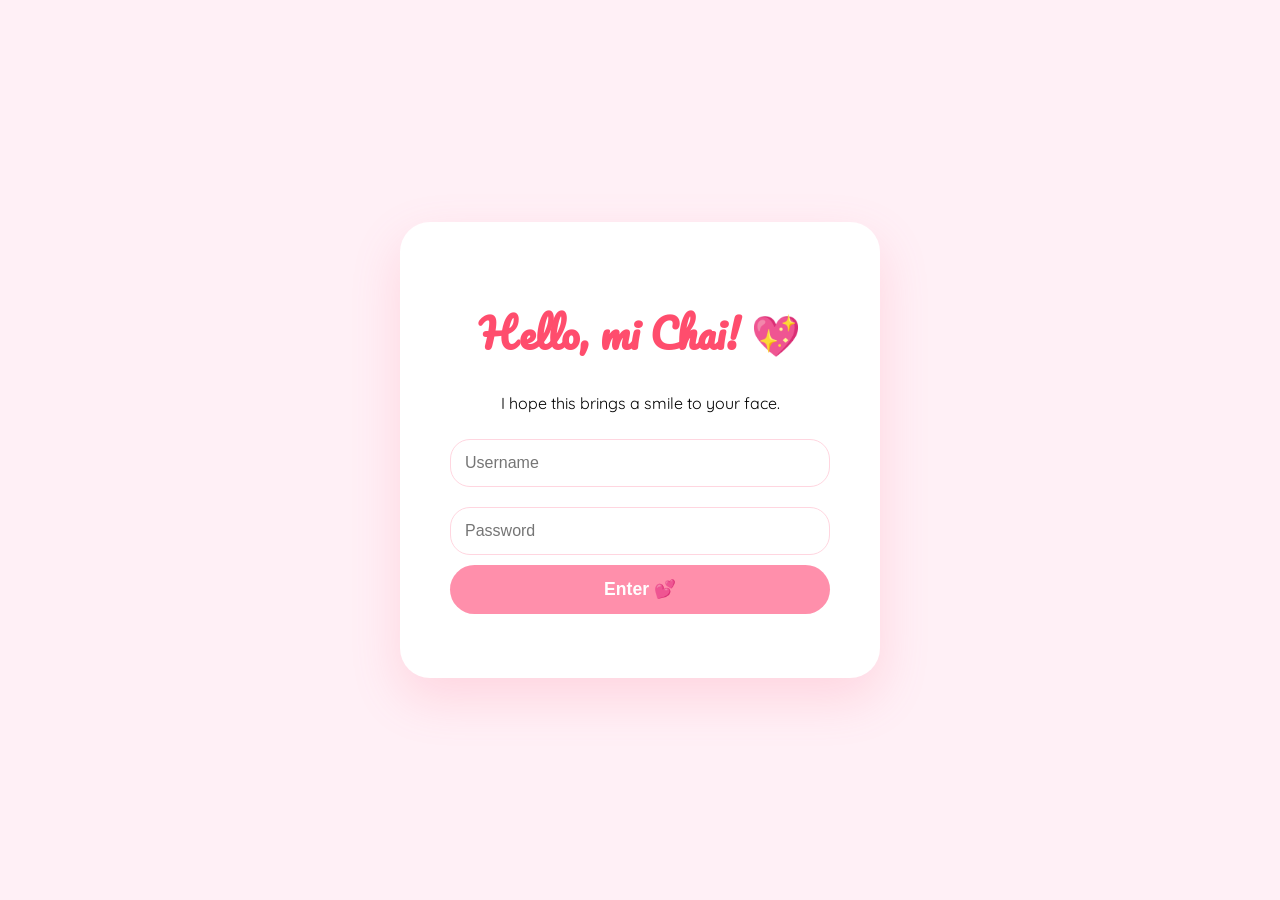
<file: index.html>
<!DOCTYPE html>
<html>
<head>
  <title>For Mi Chai 💕</title>
  <meta name="viewport" content="width=device-width, initial-scale=1.0">

  <link rel="stylesheet" href="login.css">

  <link href="https://fonts.googleapis.com/css2?family=Fredoka:wght@400;600&family=Pacifico&family=Quicksand:wght@400;500&display=swap" rel="stylesheet">
</head>

<body>

<div class="login-card">
  <h1>Hello, mi Chai! 💖</h1>
  <p>I hope this brings a smile to your face.</p>

  <input type="text" id="username" placeholder="Username">
  <input type="password" id="password" placeholder="Password">

  <button onclick="login()">Enter 💕</button>
  <p id="error"></p>
</div>

<script src="login.js"></script>
</body>
</html>
</file>
<file: login.css>
/* ==========================
   🌸 GLOBAL STYLES
========================== */
body {
  min-height: 100vh;
  margin: 0;
  background: #fff0f6;
  display: flex;
  justify-content: center;
  align-items: center;
  font-family: 'Quicksand', sans-serif;
  padding: 20px; /* extra padding for small devices */
  box-sizing: border-box;
}

/* ==========================
   🌸 LOGIN CARD
========================== */
.login-card {
  background: white;
  padding: clamp(30px, 5vw, 50px);
  border-radius: 30px;
  text-align: center;
  width: clamp(280px, 90%, 400px); /* responsive width */
  box-shadow: 0 20px 50px rgba(255, 105, 135, 0.2);
  animation: fadeIn 1s ease;
  transition: transform 0.3s ease, box-shadow 0.3s ease;
}

.login-card:hover {
  transform: translateY(-3px);
  box-shadow: 0 25px 60px rgba(255, 105, 135, 0.25);
}

@keyframes fadeIn {
  from {opacity:0; transform:translateY(20px);}
  to {opacity:1; transform:translateY(0);}
}

/* ==========================
   🌸 HEADINGS
========================== */
h1 {
  font-family: 'Pacifico', cursive;
  color: #ff4d6d;
  font-size: clamp(1.8rem, 5vw, 2.5rem);
  margin-bottom: 25px;
}

/* ==========================
   🌸 INPUT FIELDS
========================== */
input {
  width: 100%;
  padding: clamp(10px, 2vw, 14px);
  margin: 10px 0;
  border-radius: 20px;
  border: 1px solid #ffd6e0;
  font-size: clamp(0.9rem, 2vw, 1rem);
  box-sizing: border-box;
}

/* ==========================
   🌸 BUTTON
========================== */
button {
  background: #ff8fab;
  border: none;
  padding: clamp(10px, 2vw, 14px);
  width: 100%;
  border-radius: 25px;
  cursor: pointer;
  font-weight: bold;
  color: white;
  font-size: clamp(1rem, 2vw, 1.1rem);
  transition: 0.3s ease;
}

button:hover {
  background: #ff4d6d;
  transform: scale(1.03);
}

/* ==========================
   🌸 ERROR TEXT
========================== */
#error {
  color: #ff4d6d;
  font-size: clamp(12px, 1.5vw, 14px);
  margin-top: 5px;
}

/* ==========================
   🌸 RESPONSIVE MEDIA QUERIES
========================== */

/* Small phones (~320px-414px) */
@media (max-width: 414px) {
  .login-card {
    padding: 25px;
    width: 90%;
  }
  h1 {
    font-size: 2rem;
  }
}

/* Medium phones (~415px-600px) */
@media (max-width: 600px) {
  .login-card {
    padding: 30px;
    width: 95%;
  }
}

/* Tablets (~601px-900px) */
@media (min-width: 601px) and (max-width: 900px) {
  .login-card {
    width: 400px;
  }
}

/* Desktops (~901px and up) */
@media (min-width: 901px) {
  .login-card {
    width: 380px;
  }
}
</file>
<file: fm-style.css>
* {
  box-sizing: border-box;
}

:root {
  /* 💜 Purple Theme */
  --purple-main: #7c3aed;      /* primary */
  --purple-soft: #a78bfa;      /* soft accents */
  --purple-light: #ede9fe;     /* cards / bg */
  --purple-bg: #f3e8ff;        /* page bg */
  --purple-text: #5b2d8b;      /* main text */

  /* Effects */
  --purple-glow: rgba(124, 58, 237, 0.35);
  --purple-glow-soft: rgba(167, 139, 250, 0.35);
}

html {
  font-size: clamp(14px, 1vw + 10px, 18px);
}

body {
  margin: 0;
  font-family: 'Quicksand', sans-serif;
  background: linear-gradient(180deg, #f3e8ff, #e9d5ff);
  color: #5b2d8b;
  text-align: center;
  overflow-x: hidden;
  position: relative;
}

/* Soft floating background glow */
body::before {
  content: "";
  position: fixed;
  inset: 0;
  background:
    radial-gradient(circle at 20% 30%, #ffd6e0 0%, transparent 40%),
    radial-gradient(circle at 80% 70%, #ffc2d1 0%, transparent 40%);
  animation: moveBg 18s infinite alternate ease-in-out;
  z-index: -1;
}

@keyframes moveBg {
  from { transform: scale(1); }
  to { transform: scale(1.08) translate(-20px, 20px); }
}

/* =====================================
   🎀 HEADINGS
===================================== */

h1 {
  font-family: 'Pacifico', cursive;
  font-size: clamp(2rem, 5vw, 3.5rem);
  color: #ff4d6d;
  margin: 40px 0 5px;
}

h2 {
  font-family: 'Fredoka', sans-serif;
  font-weight: 600;
  color: #ff4d6d;
}

.valentine-date {
  font-family: 'Fredoka', sans-serif; /* clean contrast to cursive */
  font-size: clamp(1rem, 3vw, 1.5rem);
  color: #ff758f;                       /* softer pink */
  text-align: center;
  letter-spacing: 1px;
  margin: 0 0 30px;
  opacity: 0.85;                        /* subtle effect */
}


/* =====================================
   ⏳ COUNTDOWN WIDGET (TOP)
===================================== */

.countdown-widget {
  max-width: 700px;
  margin: 0;
  padding: 20px 25px;
  background: white;
  border-radius: 25px;
  box-shadow: 0 20px 40px rgba(255, 105, 135, 0.2);
}

.countdown-widget {
  flex: 2 1 500px;
  padding: 25px;
}

.countdown-widget h3 {
  font-family: 'Fredoka', sans-serif;
  margin-bottom: 15px;
  margin-top: 0;
  color: #ff4d6d;
}

.countdown-grid {
  display: grid;
  grid-template-columns: repeat(4, 1fr);
  gap: 5px;
}

.countdown-grid div {
  background: rgba(167, 139, 250, 0.35);
  padding: 15px;
  border-radius: 18px;
}

.countdown-grid span {
  font-size: 2rem;
  font-weight: bold;
  color: #7c3aed;
}

.countdown-widget {
  padding: 25px;
}


/* ===============================
   🎧 TOP WIDGETS LAYOUT
================================= */

.top-widgets {
  display: flex;
  justify-content: center;
  align-items: stretch;
  gap: 30px;
  margin: 30px auto 0;
  width: 95%;
  max-width: 1100px;
  flex-wrap: wrap;
}
/* ===============================
   🎵 SPOTIFY STYLE PLAYER
================================= */

.music-widget {
  background: white;
  width: 320px;
  padding: 20px;
  border-radius: 25px;
  box-shadow: 0 25px 50px rgba(255, 105, 135, 0.25);
  display: flex;
  flex-direction: column;
  align-items: center;
  gap: 15px;
  transition: 0.3s ease;
}

.music-widget {
  flex: 1 1 280px;
  padding: 20px;
}

.music-widget:hover, .countdown-widget:hover {
  transform: translateY(-5px);
}

.music-widget img {
  width: 120px;
  height: 120px;
  border-radius: 20px;
  object-fit: cover;
  box-shadow: 0 15px 35px rgba(0,0,0,0.2);
}

.music-widget img {
  width: 80px;          /* adjust size as needed */
  height: 80px;         /* keep width = height for perfect circle */
  object-fit: cover;    /* ensures the image covers the area without distortion */
  border-radius: 50%;   /* makes it circular */
  display: block;
  margin: 0 auto;       /* centers the image inside the widget */
}


.music-info {
  text-align: center;
}

#songTitle {
  font-weight: bold;
  font-size: 1rem;
  color: #ff4d6d;
}

#songArtist {
  font-size: 0.85rem;
  opacity: 0.7;
}

.music-controls {
  display: flex;
  gap: 15px;
  justify-content: center;
  align-items: center;
}

.music-controls button {
  border: none;
  background: linear-gradient(135deg, #ff6f91, #ff2e63);
  color: white;
  width: 48px;
  height: 48px;
  border-radius: 50%;
  cursor: pointer;
  display: flex;
  justify-content: center;
  align-items: center;
  box-shadow: 0 6px 18px rgba(255, 45, 99, 0.35);
  transition: all 0.25s ease;
}

/* SVG styling */
.music-controls button svg {
  width: 20px;
  height: 20px;
  fill: white;
  transition: transform 0.2s ease;
}

.music-controls button:hover {
  transform: scale(1.15);
  box-shadow: 0 8px 22px rgba(255, 45, 99, 0.45);
}

.music-controls button:hover svg {
  transform: scale(1.1);
}


.music-widget.playing img {
  animation: rotateAlbum 15s linear infinite;
}

@keyframes rotateAlbum {
  from { transform: rotate(0deg); }
  to { transform: rotate(360deg); }
}


.countdown-widget,
.music-widget {
  display: flex;
  flex-direction: column;
  justify-content: space-evenly;
  border-radius: 25px;
  box-shadow: 0 20px 40px rgba(255, 105, 135, 0.2);
  min-height: 240px;
}


/* =====================================
   📦 DASHBOARD GRID
===================================== */

.dashboard {
  display: grid;
  grid-template-columns: repeat(auto-fit, minmax(300px, 1fr));
  gap: 30px;
  padding: clamp(20px, 5vw, 40px);
  max-width: 1200px;
  margin: auto;
  width: 95%;
}


/* =====================================
   🧁 CARDS
===================================== */

.card {
  background: white;
  border-radius: 30px;
  padding: 35px;
  box-shadow: 0 25px 50px rgba(255, 105, 135, 0.18);
  transition: all 0.3s ease;
  position: relative;
}

.card:hover {
  transform: translateY(-10px) scale(1.02);
  box-shadow: 0 35px 60px rgba(255, 105, 135, 0.25);
}

/* subtle heart pattern */
.card::before {
  content: "";
  position: absolute;
  inset: 0;
  border-radius: 28px;
  background-image: radial-gradient(#ffccd5 1px, transparent 1px);
  background-size: 18px 18px;
  opacity: 0.15;
  pointer-events: none;
}

/* ===============================
   💌 ENVELOPE CARD (BIGGER)
================================= */

.envelope-card {
  grid-column: span 2;
  padding: 50px 40px;
}

.envelope-wrapper {
  margin-top: 30px;
  display: flex;
  justify-content: center;
  perspective: 1200px;
  cursor: pointer;
}

.envelope {
  width: clamp(260px, 60vw, 500px);
  aspect-ratio: 3 / 2;
  background: linear-gradient(145deg, #ff8fab, #ff6f91);
  border-radius: 20px;
  position: relative;
  box-shadow: 0 30px 60px rgba(255, 105, 135, 0.35);
  transition: transform 0.4s ease;
}

.envelope-wrapper {
  margin-top: 40px;
}

.envelope:hover {
  transform: translateY(-10px) scale(1.03);
}

.envelope-flap {
  position: absolute;
  width: 100%;
  height: 100%;
  background: #ff4d6d;
  clip-path: polygon(0 0, 50% 65%, 100% 0);
  transform-origin: top;
  transition: transform 0.8s ease;
  border-top-left-radius: 20px;
  border-top-right-radius: 20px;
}

.envelope-heart {
  position: absolute;
  top: 110px;
  left: 50%;
  transform: translateX(-50%);
  font-size: 2.2rem;
}

/* ===============================
   💖 LETTER POPUP MODAL
================================= */

.letter-modal {
  display: none;
  position: fixed;
  inset: 0;
  background: rgba(0, 0, 0, 0.6);
  backdrop-filter: blur(6px);
  justify-content: center;
  align-items: center;
  z-index: 1000;
  animation: fadeIn 0.4s ease;
}

.letter-popup {
  width: 100%;
  display: flex;
  justify-content: center;
  align-items: center;
}

.letter-content {
  background: #fffaf0;
  width: 92%;
  max-width: 650px;
  max-height: 85vh;
  overflow-y: auto;
  padding: clamp(25px, 4vw, 50px);
  border-radius: 25px;
  box-shadow: 0 30px 80px rgba(0,0,0,0.3);
  position: relative;
  animation: popUp 0.5s ease;
  font-size: clamp(0.95rem, 1vw + 0.7rem, 1.15rem);
  line-height: 1.9;
  text-align: left;
  scroll-behavior: smooth;
}

/* Hide scrollbar – Chrome, Safari, Edge */
.letter-content::-webkit-scrollbar {
  width: 0;
  height: 0;
}

/* Hide scrollbar – Firefox */
.letter-content {
  scrollbar-width: none;       /* Firefox */
  -ms-overflow-style: none;    /* IE 10+ */
}

.letter-content::after {
  content: "";
  position: sticky;
  bottom: 0;
  display: block;
  height: 30px;
  background: linear-gradient(to bottom, rgba(255,250,240,0), #fffaf0);
}

.letter-close {
  position: absolute;
  top: 20px;
  right: 25px;
  font-size: 20px;
  cursor: pointer;
}


@keyframes popUp {
  from {
    transform: translateY(50px) scale(0.9);
    opacity: 0;
  }
  to {
    transform: translateY(0) scale(1);
    opacity: 1;
  }
}

@keyframes fadeIn {
  from { opacity: 0; }
  to { opacity: 1; }
}


/* =====================================
   🖼 PHOTO SECTION
===================================== */

.photos {
  display: flex;
  justify-content: center;
  gap: 15px;
  flex-wrap: wrap;
}

.photos img {
  width: clamp(90px, 18vw, 160px);
  border-radius: 20px;
  cursor: pointer;
  transition: 0.3s;
  box-shadow: 0 15px 30px rgba(0,0,0,0.1);
}


.photos img:hover {
  transform: scale(1.08);
}

/* =====================================
   📸 PHOTOBOOTH CARD
===================================== */

.photobooth-card {
  text-align: center;
}

.photobooth {
  background: rgba(167, 139, 250, 0.35);
  padding: 20px 15px 25px;
  border-radius: 20px;
  box-shadow: 0 20px 40px rgba(0,0,0,0.15);
  display: inline-block;
}

/* Strip layout */
.photobooth-strip {
  display: grid;
  grid-template-columns: repeat(2, 1fr);
  gap: 10px;
}

/* 1:1 photos */
.photobooth-strip img {
  width: 100%;
  aspect-ratio: 1 / 1;
  object-fit: cover;
  border-radius: 10px;
  cursor: pointer;
  filter: contrast(1.05) saturate(1.05);
  transition: transform 0.3s ease;
}

/* subtle imperfect tilt */
.photobooth-strip img:nth-child(odd) {
  transform: rotate(-1deg);
}
.photobooth-strip img:nth-child(even) {
  transform: rotate(1deg);
}

.photobooth-strip img:hover {
  transform: scale(1.05);
}

/* Caption */
.photobooth-caption {
  margin-top: 15px;
  font-family: 'Pacifico', cursive;
  font-size: 1.1rem;
  color: #7c3aed;
}

.photobooth-strip img {
  filter: contrast(1.05) saturate(0.95);
}

/* ===============================
   🎤 VOICE NOTE CARD
================================= */
.voice-note-card {
  text-align: center;
  padding: 35px;
  border-radius: 30px;
  box-shadow: 0 25px 50px rgba(255, 105, 135, 0.2);
  transition: transform 0.3s ease;
  cursor: default;
}

.voice-note-card:hover {
  transform: translateY(-5px);
}

.voice-note-container {
  display: flex;
  align-items: center;
  justify-content: center;
  gap: 15px;
  margin-top: 20px;
}

.voice-play-btn {
  width: 60px;
  height: 60px;
  border-radius: 50%;
  background: linear-gradient(135deg, #ff6f91, #ff2e63);
  border: none;
  cursor: pointer;

  display: flex;
  justify-content: center;
  align-items: center;

  box-shadow: 0 8px 25px rgba(255, 45, 99, 0.45);
  transition: transform 0.25s ease, box-shadow 0.25s ease;
}

.voice-play-btn svg {
  width: 22px;
  height: 22px;
  fill: white;
}

.voice-play-btn:hover {
  transform: scale(1.1);
  box-shadow: 0 10px 30px rgba(255, 45, 99, 0.55);
}

.voice-play-btn svg {
  width: 22px;
  height: 22px;
  fill: white;
  position: absolute;
}

.pause-icon {
  display: none;
}

.voice-play-btn.playing .play-icon {
  display: none;
}

.voice-play-btn.playing .pause-icon {
  display: block;
}

.voice-play-btn {
  position: relative;
}



/* =====================================
   🎈 BALLOONS + FLOAT HEARTS
===================================== */

.balloon {
  position: fixed;
  bottom: -60px;
  font-size: 26px;
  animation: floatUp linear infinite;
  opacity: 0.7;
}

@keyframes floatUp {
  0% { transform: translateY(0); }
  100% { transform: translateY(-120vh); }
}

.floating-heart {
  position: fixed;
  animation: float 1s ease-out forwards;
  pointer-events: none;
  font-size: 22px;
}

@keyframes float {
  0% { opacity:1; transform:translateY(0); }
  100% { opacity:0; transform:translateY(-80px); }
}

/* =====================================
   🪄 MODALS
===================================== */
/* =====================================
   IMAGE MODAL - POLAROID STYLE
===================================== */
.image-modal {
  display: none;
  position: fixed;
  inset: 0;
  background: rgba(0,0,0,0.7);
  backdrop-filter: blur(6px);
  justify-content: center;
  align-items: center;
  z-index: 9999;
  padding: 15px;
  overflow-y: auto;
}

.modal-frame {
  background: transparent; /* we use polaroid frame inside */
  display: flex;
  flex-direction: column;
  align-items: center;
  max-width: 500px;
  width: 90%;
  animation: popUp 0.4s ease;
  position: relative;
}

/* Polaroid frame */
.polaroid {
  background: #fffaf0;
  padding: 10px 10px 30px 10px; /* extra bottom for caption */
  border-radius: 15px;
  box-shadow: 0 20px 50px rgba(0,0,0,0.25);
  display: flex;
  flex-direction: column;
  align-items: center;
  width: 100%;
}

.polaroid img {
  width: 100%;
  height: auto;
  border-radius: 10px;
  box-shadow: 0 10px 35px rgba(0,0,0,0.2);
  object-fit: contain;
}

.polaroid .caption {
  margin-top: 10px;
  font-family: 'Pacifico', cursive;
  color: #7c3aed;
  font-size: clamp(0.9rem, 2vw, 1.2rem);
  text-align: center;
}

/* CLOSE BUTTON */
.close-btn {
  position: absolute;
  top: -10px;
  right: -10px;
  font-size: clamp(22px,4vw,28px);
  background: white;
  color: #7c3aed;
  border-radius: 50%;
  width: clamp(35px,8vw,45px);
  height: clamp(35px,8vw,45px);
  display: flex;
  justify-content: center;
  align-items: center;
  box-shadow: 0 5px 15px rgba(0,0,0,0.3);
  cursor: pointer;
  z-index: 10000;
  transition: 0.2s;
}

.close-btn:hover {
  transform: scale(1.1);
  background: #7c3aed;
  color: white;
}

/* NEXT / PREV BUTTONS */
.modal-controls {
  display: flex;
  justify-content: space-between;
  width: 100%;
  margin-top: 10px;
  gap: 15px;
}

.modal-controls button {
  flex: 1;
  padding: 10px 0;
  font-size: clamp(18px,4vw,22px);
  border-radius: 12px;
  border: none;
  background: #7c3aed;
  color: white;
  cursor: pointer;
  transition: 0.2s;
}

.modal-controls button:hover {
  background: #7c3aed;
  transform: scale(1.05);
}

/* ===== MOBILE ===== */
@media (max-width: 500px) {
  .modal-frame {
    max-width: 95%;
  }
  
  .modal-controls {
    flex-direction: row; /* keep buttons horizontal */
    gap: 10px;
  }

  .modal-controls button {
    font-size: clamp(16px,4vw,18px);
  }
}



/* ===================================
   💌 DID YOU KNOW CARD
=================================== */

.didyouknow-card {
  text-align: center;
}

/* ===================================
   🌸 AFFIRMATION MODAL (Improved)
=================================== */

/* Hidden by default */
.affirmation-modal {
  position: fixed;
  inset: 0;
  background: rgba(0, 0, 0, 0.5);
  backdrop-filter: blur(8px);
  display: flex;
  justify-content: center;
  align-items: center;
  opacity: 0;
  visibility: hidden;
  transition: all 0.4s ease;
  z-index: 2000;
}

/* When active */
.affirmation-modal.active {
  opacity: 1;
  visibility: visible;
}

/* Close button */
.affirmation-close {
  position: absolute;
  top: 20px;
  right: 25px;
  font-size: 1.5rem;
  color: #fff;
  cursor: pointer;
  transition: transform 0.2s ease, color 0.2s ease;
}

.affirmation-close:hover {
  color: #ffcad4;
  transform: scale(1.2);
}

/* ===================================
   💖 AFFIRMATION CARD (Improved)
=================================== */

.affirmation-card {
  width: 90%;
  max-width: 350px;
  min-height: 220px;
  margin: 30px auto;
  border-radius: 30px;
  display: flex;
  justify-content: center;
  align-items: center;
  padding: 25px;
  cursor: pointer;
  background: linear-gradient(135deg, #ff9eb3, #ff4d6d);
  color: white;
  font-family: 'Fredoka', sans-serif;
  font-size: 1.2rem;
  text-align: center;
  box-shadow: 0 15px 35px rgba(255, 105, 135, 0.35);
  transition: all 0.3s ease, transform 0.25s ease;
  position: relative;
  overflow: hidden;
}

/* Heart sparkle animation */
.affirmation-card::after {
  content: "💌";
  position: absolute;
  font-size: 2rem;
  opacity: 0;
  animation: heart-pop 1s ease forwards;
}

@keyframes heart-pop {
  0% {
    transform: translateY(0) scale(0);
    opacity: 0;
  }
  50% {
    transform: translateY(-20px) scale(1.3);
    opacity: 1;
  }
  100% {
    transform: translateY(-40px) scale(1);
    opacity: 0;
  }
}

/* When revealed */
.affirmation-card.revealed {
  background: #fff;
  color: #ff4d6d;
  box-shadow: 0 15px 35px rgba(255, 77, 109, 0.35);
  transform: scale(1.02);
}

/* Flash effect on click */
.affirmation-card.flash {
  transform: scale(1.08);
  opacity: 0.85;
}

/* Hint text */
.affirmation-hint {
  font-size: 0.85rem;
  opacity: 0.8;
  margin-top: 10px;
  font-style: italic;
  color: #ffe4e9;
}

/* Smooth hover effect */
.affirmation-card:hover {
  transform: scale(1.03);
  box-shadow: 0 20px 45px rgba(255, 105, 135, 0.4);
}


/* Modal overlay */
.reveal-modal {
  position: fixed;
  inset: 0;
  background: rgba(255, 77, 109, 0.95); /* translucent pink overlay */
  display: none;
  justify-content: center;
  align-items: center;
  z-index: 5000;
  backdrop-filter: blur(6px); /* adds soft blur behind */
  animation: fadeIn 0.5s ease forwards;
}

/* Modal box */
.reveal-content {
  background: #fff0f3;
  padding: 40px 30px;
  border-radius: 20px;
  text-align: center;
  max-width: 400px;
  width: 90%;
  position: relative;
  box-shadow: 0 15px 40px rgba(0, 0, 0, 0.25);
  animation: popUp 0.5s ease forwards;
  transform: scale(0.7);
}

/* Heading & text */
.reveal-content h1 {
  font-family: 'Pacifico', cursive;
  font-size: clamp(2rem, 5vw, 3rem);
  color: #ff4d6d;
  margin-bottom: 15px;
}

.reveal-content p {
  font-family: 'Montserrat', sans-serif;
  font-size: 1rem;
  color: #333;
  margin-top: 10px;
  line-height: 1.5;
}

/* Close button */
.close-btn {
  position: absolute;
  top: 10px;
  right: 15px;
  background: transparent;
  border: none;
  font-size: 1.5rem;
  color: #7c3aed;
  cursor: pointer;
  transition: transform 0.2s;
}

.close-btn:hover {
  transform: rotate(90deg);
}

/* Animations */
@keyframes fadeIn {
  from {opacity: 0;}
  to {opacity: 1;}
}

@keyframes popUp {
  from {opacity: 0; transform: scale(0.7);}
  to {opacity: 1; transform: scale(1);}
}

/* Reveal button */
.reveal-btn {
  margin-top: 25px;
  padding: 14px 30px;
  border-radius: 30px;
  border: none;
  cursor: pointer;

  background: linear-gradient(135deg, #ff6f91, #7c3aed);
  color: white;

  font-family: 'Fredoka', sans-serif;
  font-size: 1rem;
  font-weight: 600;

  box-shadow: 0 10px 25px rgba(255, 77, 109, 0.4);
  transition: all 0.3s ease;
}

.reveal-btn:hover {
  transform: translateY(-4px) scale(1.05);
  box-shadow: 0 14px 35px rgba(255, 77, 109, 0.55);
}

.reveal-btn:active {
  transform: scale(0.98);
}


/* =====================================
   🚪 LOGOUT BUTTON
===================================== */

.logout-icon {
  position: fixed;
  top: 20px;
  right: 20px;
  background: linear-gradient(135deg, var(--purple-soft), var(--purple-main));
  border: none;
  border-radius: 50%;
  width: 50px;
  height: 50px;
  cursor: pointer;
  display: flex;
  justify-content: center;
  align-items: center;
  box-shadow: 0 6px 18px rgba(255, 45, 99, 0.4);
  transition: transform 0.25s ease, box-shadow 0.25s ease, background 0.25s ease;
  z-index: 50;
}

.logout-icon svg {
  width: 24px;
  height: 24px;
  fill: white;
  transition: transform 0.25s ease;
}

.logout-icon:hover {
  transform: scale(1.15);
  background: linear-gradient(135deg, var(--purple-soft), var(--purple-main));
  box-shadow: linear-gradient(135deg, var(--purple-soft), var(--purple-main));
}

.logout-icon:hover svg {
  transform: rotate(-10deg);
}



.cute-btn {
  margin-top: 20px;
  background: linear-gradient(135deg, #ff8fab, #ff4d6d);
  border: none;
  padding: 12px 25px;
  border-radius: 30px;
  color: white;
  font-family: 'Fredoka', sans-serif;
  font-size: 1rem;
  cursor: pointer;
  box-shadow: 0 10px 25px rgba(255,77,109,0.4);
  transition: 0.3s;
}

.cute-btn:hover {
  transform: translateY(-4px);
}

#lockedBtn {
  margin-top: 20px;
  background: linear-gradient(135deg, #ff8fab, #ff4d6d);
  border: none;
  padding: 12px 25px;
  border-radius: 30px;
  color: white;
  font-family: 'Fredoka', sans-serif;
  font-size: 1rem;
  cursor: pointer;
  box-shadow: 0 10px 25px rgba(255,77,109,0.4);
  transition: 0.3s;
}

#lockedBtn:hover {
  transform: translateY(-4px);
}

.modal-box {
  background: #fffaf0;
  padding: 35px;
  border-radius: 25px;
  max-width: 450px;
  font-family: 'Quicksand', sans-serif;
  position: relative;
  box-shadow: 0 20px 40px rgba(255,105,135,0.3);
}

body.music-playing::before {
  animation: pulseGlow 3s infinite ease-in-out;
}

@keyframes pulseGlow {
  0% { opacity: 0.6; }
  50% { opacity: 0.85; }
  100% { opacity: 0.6; }
}

/* ===============================
   🌸 FULL RESPONSIVE MEDIA QUERIES
================================= */

/* -------- iPhone / Small Mobile -------- */
@media (max-width: 414px) {
  body {
    font-size: clamp(13px, 3vw, 16px);
  }

  h1 {
    font-size: clamp(1.8rem, 7vw, 2.5rem);
  }

  .top-widgets {
    flex-direction: column;
    align-items: center;
    gap: 15px;
    padding: 0 12px;
  }

  .countdown-widget,
  .music-widget {
    flex: 1 1 100%;
    padding: 20px;
  }

  .dashboard {
    grid-template-columns: 1fr;
    gap: 20px;
    padding: 20px 10px;
  }

  .envelope-card {
    grid-column: span 1;
    padding: 25px;
  }

  .photobooth-strip {
    grid-template-columns: 1fr 1fr;
    gap: 8px;
  }

  .voice-play-btn {
    width: 50px;
    height: 50px;
    font-size: 1.2rem;
  }

  .modal-frame {
    max-width: 95%;
    padding: 10px;
  }

  .modal-controls button {
    font-size: clamp(14px, 4vw, 16px);
  }

  .affirmation-card {
    max-width: 280px;
    height: 180px;
    font-size: 1rem;
  }
}

/* -------- Standard Mobile / iPhone 11 (414px) -------- */
@media (max-width: 500px) {
  .envelope-card {
    padding: 30px 20px;
  }
  .top-widgets {
    padding: 0 16px;
  }
}

/* -------- Tablet Portrait / iPad (600px - 768px) -------- */
@media (min-width: 415px) and (max-width: 768px) {
  body {
    font-size: clamp(14px, 2vw, 16px);
  }

  h1 {
    font-size: clamp(2rem, 6vw, 3rem);
  }

  .top-widgets {
    flex-direction: column;
    gap: 20px;
    align-items: center;
  }

  .countdown-widget,
  .music-widget {
    flex: 1 1 100%;
    padding: 20px;
  }

  .dashboard {
    grid-template-columns: 1fr;
    gap: 25px;
    padding: 25px 15px;
  }

  .photobooth-strip {
    grid-template-columns: 1fr 1fr;
    gap: 10px;
  }

  .voice-play-btn {
    width: 55px;
    height: 55px;
    font-size: 1.3rem;
  }
}

/* -------- Tablet Landscape / Small Laptops (769px - 1024px) -------- */
@media (min-width: 769px) and (max-width: 1024px) {
  body {
    font-size: clamp(15px, 1.2vw, 17px);
  }

  h1 {
    font-size: clamp(2.2rem, 5vw, 3.2rem);
  }

  .top-widgets {
    flex-direction: row;
    flex-wrap: wrap;
    gap: 25px;
    justify-content: center;
  }

  .countdown-widget,
  .music-widget {
    flex: 1 1 45%;
    min-width: 280px;
  }

  .dashboard {
    grid-template-columns: repeat(2, 1fr);
    gap: 30px;
    padding: 25px 20px;
  }

  .envelope-card {
    grid-column: span 2;
    padding: 40px 30px;
  }
}


/* ==========================
   🔹 MOBILE-FIRST LAYOUT
========================== */

/* Small phones / iPhones (max-width ~480px) */
@media (max-width: 480px) {
  .dashboard {
    grid-template-columns: 1fr;   /* Only one card per row */
    gap: 20px;
    width: 95%;
    margin: auto;
  }

  .envelope-card,
  .card {
    width: 100%;                 /* Avoid overstretching */
    max-width: 400px;            /* Keep it readable */
    margin: 0 auto;
    padding: 25px;
    grid-column: span 1;
  }

  .top-widgets {
    flex-direction: column;
    align-items: center;
    gap: 15px;
    width: 95%;
    margin: auto;
  }

  .countdown-widget,
  .music-widget {
    flex: 1 1 100%;
    max-width: 400px;            /* Keep consistent width */
  }

  .photobooth-strip {
    grid-template-columns: 1fr 1fr;
    gap: 10px;
  }
}

/* Medium phones / small tablets (~481px-768px) */
@media (min-width: 481px) and (max-width: 768px) {
  .dashboard {
    grid-template-columns: 1fr;   /* Still one card per row */
    gap: 20px;
    width: 95%;
    margin: auto;
  }

  .envelope-card,
  .card {
    width: 100%;
    max-width: 450px;
    margin: 0 auto;
    padding: 30px;
  }

  .top-widgets {
    flex-direction: column;
    gap: 20px;
    align-items: center;
  }

  .countdown-widget,
  .music-widget {
    flex: 1 1 100%;
    max-width: 450px;
  }

  .photobooth-strip {
    grid-template-columns: 1fr 1fr;
    gap: 12px;
  }
}



body {
  margin: 0;
  font-family: 'Quicksand', sans-serif;
  background: linear-gradient(180deg, var(--purple-bg), #e9d5ff);
  color: var(--purple-text);
  text-align: center;
  overflow-x: hidden;
  position: relative;
}

/* Soft floating purple glow */
body::before {
  content: "";
  position: fixed;
  inset: 0;
  background:
    radial-gradient(circle at 20% 30%, #ddd6fe 0%, transparent 45%),
    radial-gradient(circle at 80% 70%, #c4b5fd 0%, transparent 45%);
  animation: moveBg 18s infinite alternate ease-in-out;
  z-index: -1;
}

h1 {
  font-family: 'Pacifico', cursive;
  font-size: clamp(2rem, 5vw, 3.5rem);
  color: var(--purple-main);
  margin: 40px 0 5px;
}

h2 {
  font-family: 'Fredoka', sans-serif;
  font-weight: 600;
  color: var(--purple-main);
}

.valentine-date {
  font-family: 'Fredoka', sans-serif;
  font-size: clamp(1rem, 3vw, 1.5rem);
  color: var(--purple-soft);
  letter-spacing: 1px;
  margin: 0 0 30px;
  opacity: 0.9;
}

.music-widget {
  background: linear-gradient(180deg, #ffffff, var(--purple-light));
  box-shadow: 0 25px 55px var(--purple-glow);
}

#songTitle {
  color: var(--purple-main);
}

.music-controls button {
  background: linear-gradient(135deg, var(--purple-soft), var(--purple-main));
  box-shadow: 0 8px 22px var(--purple-glow-soft);
}

.music-controls button:hover {
  box-shadow: 0 12px 30px var(--purple-glow);
}

.card {
  box-shadow: 0 25px 50px var(--purple-glow-soft);
}

.card:hover {
  box-shadow: 0 35px 60px var(--purple-glow);
}

/* subtle purple dot pattern */
.card::before {
  background-image: radial-gradient(#c4b5fd 1px, transparent 1px);
}

.envelope {
  background: linear-gradient(145deg, var(--purple-soft), var(--purple-main));
  box-shadow: 0 30px 60px var(--purple-glow);
}

.envelope-flap {
  background: var(--purple-main);
}

.cute-btn,
#lockedBtn,
.reveal-btn {
  background: linear-gradient(135deg, var(--purple-soft), var(--purple-main));
  box-shadow: 0 10px 25px var(--purple-glow-soft);
}

.voice-play-btn,
.logout-icon {
  background: linear-gradient(135deg, var(--purple-soft), var(--purple-main));
  box-shadow: 0 8px 25px var(--purple-glow);
}
</file>
<file: style.css>
/* =====================================
   🌸 GLOBAL STYLES
===================================== */

* {
  box-sizing: border-box;
}

html {
  font-size: clamp(14px, 1vw + 10px, 18px);
}

body {
  margin: 0;
  font-family: 'Quicksand', sans-serif;
  background: linear-gradient(180deg, #fff0f6, #ffe5ec);
  color: #5a3e4d;
  text-align: center;
  overflow-x: hidden;
  position: relative;
}

/* Soft floating background glow */
body::before {
  content: "";
  position: fixed;
  inset: 0;
  background:
    radial-gradient(circle at 20% 30%, #ffd6e0 0%, transparent 40%),
    radial-gradient(circle at 80% 70%, #ffc2d1 0%, transparent 40%);
  animation: moveBg 18s infinite alternate ease-in-out;
  z-index: -1;
}

@keyframes moveBg {
  from { transform: scale(1); }
  to { transform: scale(1.08) translate(-20px, 20px); }
}

/* =====================================
   🎀 HEADINGS
===================================== */

h1 {
  font-family: 'Pacifico', cursive;
  font-size: clamp(2rem, 5vw, 3.5rem);
  color: #ff4d6d;
  margin: 40px 0 5px;
}

h2 {
  font-family: 'Fredoka', sans-serif;
  font-weight: 600;
  color: #ff4d6d;
}

.valentine-date {
  font-family: 'Fredoka', sans-serif; /* clean contrast to cursive */
  font-size: clamp(1rem, 3vw, 1.5rem);
  color: #ff758f;                       /* softer pink */
  text-align: center;
  letter-spacing: 1px;
  margin: 0 0 30px;
  opacity: 0.85;                        /* subtle effect */
}


/* =====================================
   ⏳ COUNTDOWN WIDGET (TOP)
===================================== */

.countdown-widget {
  max-width: 700px;
  margin: 0;
  padding: 20px 25px;
  background: white;
  border-radius: 25px;
  box-shadow: 0 20px 40px rgba(255, 105, 135, 0.2);
}

.countdown-widget {
  flex: 2 1 500px;
  padding: 25px;
}

.countdown-widget h3 {
  font-family: 'Fredoka', sans-serif;
  margin-bottom: 15px;
  margin-top: 0;
  color: #ff4d6d;
}

.countdown-grid {
  display: grid;
  grid-template-columns: repeat(4, 1fr);
  gap: 5px;
}

.countdown-grid div {
  background: #fff5f8;
  padding: 15px;
  border-radius: 18px;
}

.countdown-grid span {
  font-size: 2rem;
  font-weight: bold;
  color: #ff4d6d;
}

.countdown-widget {
  padding: 25px;
}


/* ===============================
   🎧 TOP WIDGETS LAYOUT
================================= */

.top-widgets {
  display: flex;
  justify-content: center;
  align-items: stretch;
  gap: 30px;
  margin: 30px auto 0;
  width: 95%;
  max-width: 1100px;
  flex-wrap: wrap;
}
/* ===============================
   🎵 SPOTIFY STYLE PLAYER
================================= */

.music-widget {
  background: white;
  width: 320px;
  padding: 20px;
  border-radius: 25px;
  box-shadow: 0 25px 50px rgba(255, 105, 135, 0.25);
  display: flex;
  flex-direction: column;
  align-items: center;
  gap: 15px;
  transition: 0.3s ease;
}

.music-widget {
  flex: 1 1 280px;
  padding: 20px;
}

.music-widget:hover, .countdown-widget:hover {
  transform: translateY(-5px);
}

.music-widget img {
  width: 120px;
  height: 120px;
  border-radius: 20px;
  object-fit: cover;
  box-shadow: 0 15px 35px rgba(0,0,0,0.2);
}

.music-widget img {
  width: 80px;          /* adjust size as needed */
  height: 80px;         /* keep width = height for perfect circle */
  object-fit: cover;    /* ensures the image covers the area without distortion */
  border-radius: 50%;   /* makes it circular */
  display: block;
  margin: 0 auto;       /* centers the image inside the widget */
}


.music-info {
  text-align: center;
}

#songTitle {
  font-weight: bold;
  font-size: 1rem;
  color: #ff4d6d;
}

#songArtist {
  font-size: 0.85rem;
  opacity: 0.7;
}

.music-controls {
  display: flex;
  gap: 15px;
  justify-content: center;
  align-items: center;
}

.music-controls button {
  border: none;
  background: linear-gradient(135deg, #ff6f91, #ff2e63);
  color: white;
  width: 48px;
  height: 48px;
  border-radius: 50%;
  cursor: pointer;
  display: flex;
  justify-content: center;
  align-items: center;
  box-shadow: 0 6px 18px rgba(255, 45, 99, 0.35);
  transition: all 0.25s ease;
}

/* SVG styling */
.music-controls button svg {
  width: 20px;
  height: 20px;
  fill: white;
  transition: transform 0.2s ease;
}

.music-controls button:hover {
  transform: scale(1.15);
  box-shadow: 0 8px 22px rgba(255, 45, 99, 0.45);
}

.music-controls button:hover svg {
  transform: scale(1.1);
}


.music-widget.playing img {
  animation: rotateAlbum 15s linear infinite;
}

@keyframes rotateAlbum {
  from { transform: rotate(0deg); }
  to { transform: rotate(360deg); }
}


.countdown-widget,
.music-widget {
  display: flex;
  flex-direction: column;
  justify-content: space-evenly;
  border-radius: 25px;
  box-shadow: 0 20px 40px rgba(255, 105, 135, 0.2);
  min-height: 240px;
}


/* =====================================
   📦 DASHBOARD GRID
===================================== */

.dashboard {
  display: grid;
  grid-template-columns: repeat(auto-fit, minmax(300px, 1fr));
  gap: 30px;
  padding: clamp(20px, 5vw, 40px);
  max-width: 1200px;
  margin: auto;
  width: 95%;
}


/* =====================================
   🧁 CARDS
===================================== */

.card {
  background: white;
  border-radius: 30px;
  padding: 35px;
  box-shadow: 0 25px 50px rgba(255, 105, 135, 0.18);
  transition: all 0.3s ease;
  position: relative;
}

.card:hover {
  transform: translateY(-10px) scale(1.02);
  box-shadow: 0 35px 60px rgba(255, 105, 135, 0.25);
}

/* subtle heart pattern */
.card::before {
  content: "";
  position: absolute;
  inset: 0;
  border-radius: 28px;
  background-image: radial-gradient(#ffccd5 1px, transparent 1px);
  background-size: 18px 18px;
  opacity: 0.15;
  pointer-events: none;
}

/* ===============================
   💌 ENVELOPE CARD (BIGGER)
================================= */

.envelope-card {
  grid-column: span 2;
  padding: 50px 40px;
}

.envelope-wrapper {
  margin-top: 30px;
  display: flex;
  justify-content: center;
  perspective: 1200px;
  cursor: pointer;
}

.envelope {
  width: clamp(260px, 60vw, 500px);
  aspect-ratio: 3 / 2;
  background: linear-gradient(145deg, #ff8fab, #ff6f91);
  border-radius: 20px;
  position: relative;
  box-shadow: 0 30px 60px rgba(255, 105, 135, 0.35);
  transition: transform 0.4s ease;
}

.envelope-wrapper {
  margin-top: 40px;
}

.envelope:hover {
  transform: translateY(-10px) scale(1.03);
}

.envelope-flap {
  position: absolute;
  width: 100%;
  height: 100%;
  background: #ff4d6d;
  clip-path: polygon(0 0, 50% 65%, 100% 0);
  transform-origin: top;
  transition: transform 0.8s ease;
  border-top-left-radius: 20px;
  border-top-right-radius: 20px;
}

.envelope-heart {
  position: absolute;
  top: 110px;
  left: 50%;
  transform: translateX(-50%);
  font-size: 2.2rem;
}

/* ===============================
   💖 LETTER POPUP MODAL
================================= */

.letter-modal {
  display: none;
  position: fixed;
  inset: 0;
  background: rgba(0, 0, 0, 0.6);
  backdrop-filter: blur(6px);
  justify-content: center;
  align-items: center;
  z-index: 1000;
  animation: fadeIn 0.4s ease;
}

.letter-popup {
  width: 100%;
  display: flex;
  justify-content: center;
  align-items: center;
}

.letter-content {
  background: #fffaf0;
  width: 92%;
  max-width: 650px;
  max-height: 85vh;
  overflow-y: auto;
  padding: clamp(25px, 4vw, 50px);
  border-radius: 25px;
  box-shadow: 0 30px 80px rgba(0,0,0,0.3);
  position: relative;
  animation: popUp 0.5s ease;
  font-size: clamp(0.95rem, 1vw + 0.7rem, 1.15rem);
  line-height: 1.9;
  text-align: left;
  scroll-behavior: smooth;
}

/* Hide scrollbar – Chrome, Safari, Edge */
.letter-content::-webkit-scrollbar {
  width: 0;
  height: 0;
}

/* Hide scrollbar – Firefox */
.letter-content {
  scrollbar-width: none;       /* Firefox */
  -ms-overflow-style: none;    /* IE 10+ */
}

.letter-content::after {
  content: "";
  position: sticky;
  bottom: 0;
  display: block;
  height: 30px;
  background: linear-gradient(to bottom, rgba(255,250,240,0), #fffaf0);
}

.letter-close {
  position: absolute;
  top: 20px;
  right: 25px;
  font-size: 20px;
  cursor: pointer;
}


@keyframes popUp {
  from {
    transform: translateY(50px) scale(0.9);
    opacity: 0;
  }
  to {
    transform: translateY(0) scale(1);
    opacity: 1;
  }
}

@keyframes fadeIn {
  from { opacity: 0; }
  to { opacity: 1; }
}


/* =====================================
   🖼 PHOTO SECTION
===================================== */

.photos {
  display: flex;
  justify-content: center;
  gap: 15px;
  flex-wrap: wrap;
}

.photos img {
  width: clamp(90px, 18vw, 160px);
  border-radius: 20px;
  cursor: pointer;
  transition: 0.3s;
  box-shadow: 0 15px 30px rgba(0,0,0,0.1);
}


.photos img:hover {
  transform: scale(1.08);
}

/* =====================================
   📸 PHOTOBOOTH CARD
===================================== */

.photobooth-card {
  text-align: center;
}

.photobooth {
  background: #ffd6e0;
  padding: 20px 15px 25px;
  border-radius: 20px;
  box-shadow: 0 20px 40px rgba(0,0,0,0.15);
  display: inline-block;
}

/* Strip layout */
.photobooth-strip {
  display: grid;
  grid-template-columns: repeat(2, 1fr);
  gap: 10px;
}

/* 1:1 photos */
.photobooth-strip img {
  width: 100%;
  aspect-ratio: 1 / 1;
  object-fit: cover;
  border-radius: 10px;
  cursor: pointer;
  filter: contrast(1.05) saturate(1.05);
  transition: transform 0.3s ease;
}

/* subtle imperfect tilt */
.photobooth-strip img:nth-child(odd) {
  transform: rotate(-1deg);
}
.photobooth-strip img:nth-child(even) {
  transform: rotate(1deg);
}

.photobooth-strip img:hover {
  transform: scale(1.05);
}

/* Caption */
.photobooth-caption {
  margin-top: 15px;
  font-family: 'Pacifico', cursive;
  font-size: 1.1rem;
  color: #ff4d6d;
}

.photobooth-strip img {
  filter: contrast(1.05) saturate(0.95);
}

/* ===============================
   🎤 VOICE NOTE CARD
================================= */
.voice-note-card {
  text-align: center;
  padding: 35px;
  border-radius: 30px;
  box-shadow: 0 25px 50px rgba(255, 105, 135, 0.2);
  transition: transform 0.3s ease;
  cursor: default;
}

.voice-note-card:hover {
  transform: translateY(-5px);
}

.voice-note-container {
  display: flex;
  align-items: center;
  justify-content: center;
  gap: 15px;
  margin-top: 20px;
}

.voice-play-btn {
  width: 60px;
  height: 60px;
  border-radius: 50%;
  background: linear-gradient(135deg, #ff6f91, #ff2e63);
  border: none;
  cursor: pointer;

  display: flex;
  justify-content: center;
  align-items: center;

  box-shadow: 0 8px 25px rgba(255, 45, 99, 0.45);
  transition: transform 0.25s ease, box-shadow 0.25s ease;
}

.voice-play-btn svg {
  width: 22px;
  height: 22px;
  fill: white;
}

.voice-play-btn:hover {
  transform: scale(1.1);
  box-shadow: 0 10px 30px rgba(255, 45, 99, 0.55);
}

.voice-play-btn svg {
  width: 22px;
  height: 22px;
  fill: white;
  position: absolute;
}

.pause-icon {
  display: none;
}

.voice-play-btn.playing .play-icon {
  display: none;
}

.voice-play-btn.playing .pause-icon {
  display: block;
}

.voice-play-btn {
  position: relative;
}



/* =====================================
   🎈 BALLOONS + FLOAT HEARTS
===================================== */

.balloon {
  position: fixed;
  bottom: -60px;
  font-size: 26px;
  animation: floatUp linear infinite;
  opacity: 0.7;
}

@keyframes floatUp {
  0% { transform: translateY(0); }
  100% { transform: translateY(-120vh); }
}

.floating-heart {
  position: fixed;
  animation: float 1s ease-out forwards;
  pointer-events: none;
  font-size: 22px;
}

@keyframes float {
  0% { opacity:1; transform:translateY(0); }
  100% { opacity:0; transform:translateY(-80px); }
}

/* =====================================
   🪄 MODALS
===================================== */
/* =====================================
   IMAGE MODAL - POLAROID STYLE
===================================== */
.image-modal {
  display: none;
  position: fixed;
  inset: 0;
  background: rgba(0,0,0,0.7);
  backdrop-filter: blur(6px);
  justify-content: center;
  align-items: center;
  z-index: 9999;
  padding: 15px;
  overflow-y: auto;
}

.modal-frame {
  background: transparent; /* we use polaroid frame inside */
  display: flex;
  flex-direction: column;
  align-items: center;
  max-width: 500px;
  width: 90%;
  animation: popUp 0.4s ease;
  position: relative;
}

/* Polaroid frame */
.polaroid {
  background: #fffaf0;
  padding: 10px 10px 30px 10px; /* extra bottom for caption */
  border-radius: 15px;
  box-shadow: 0 20px 50px rgba(0,0,0,0.25);
  display: flex;
  flex-direction: column;
  align-items: center;
  width: 100%;
}

.polaroid img {
  width: 100%;
  height: auto;
  border-radius: 10px;
  box-shadow: 0 10px 35px rgba(0,0,0,0.2);
  object-fit: contain;
}

.polaroid .caption {
  margin-top: 10px;
  font-family: 'Pacifico', cursive;
  color: #ff4d6d;
  font-size: clamp(0.9rem, 2vw, 1.2rem);
  text-align: center;
}

/* CLOSE BUTTON */
.close-btn {
  position: absolute;
  top: -10px;
  right: -10px;
  font-size: clamp(22px,4vw,28px);
  background: white;
  color: #ff4d6d;
  border-radius: 50%;
  width: clamp(35px,8vw,45px);
  height: clamp(35px,8vw,45px);
  display: flex;
  justify-content: center;
  align-items: center;
  box-shadow: 0 5px 15px rgba(0,0,0,0.3);
  cursor: pointer;
  z-index: 10000;
  transition: 0.2s;
}

.close-btn:hover {
  transform: scale(1.1);
  background: #ff4d6d;
  color: white;
}

/* NEXT / PREV BUTTONS */
.modal-controls {
  display: flex;
  justify-content: space-between;
  width: 100%;
  margin-top: 10px;
  gap: 15px;
}

.modal-controls button {
  flex: 1;
  padding: 10px 0;
  font-size: clamp(18px,4vw,22px);
  border-radius: 12px;
  border: none;
  background: #ff4d6d;
  color: white;
  cursor: pointer;
  transition: 0.2s;
}

.modal-controls button:hover {
  background: #ff2e63;
  transform: scale(1.05);
}

/* ===== MOBILE ===== */
@media (max-width: 500px) {
  .modal-frame {
    max-width: 95%;
  }
  
  .modal-controls {
    flex-direction: row; /* keep buttons horizontal */
    gap: 10px;
  }

  .modal-controls button {
    font-size: clamp(16px,4vw,18px);
  }
}



/* ===================================
   💌 DID YOU KNOW CARD
=================================== */

.didyouknow-card {
  text-align: center;
}

/* ===================================
   🌸 AFFIRMATION MODAL (Improved)
=================================== */

/* Hidden by default */
.affirmation-modal {
  position: fixed;
  inset: 0;
  background: rgba(0, 0, 0, 0.5);
  backdrop-filter: blur(8px);
  display: flex;
  justify-content: center;
  align-items: center;
  opacity: 0;
  visibility: hidden;
  transition: all 0.4s ease;
  z-index: 2000;
}

/* When active */
.affirmation-modal.active {
  opacity: 1;
  visibility: visible;
}

/* Close button */
.affirmation-close {
  position: absolute;
  top: 20px;
  right: 25px;
  font-size: 1.5rem;
  color: #fff;
  cursor: pointer;
  transition: transform 0.2s ease, color 0.2s ease;
}

.affirmation-close:hover {
  color: #ffcad4;
  transform: scale(1.2);
}

/* ===================================
   💖 AFFIRMATION CARD (Improved)
=================================== */

.affirmation-card {
  width: 90%;
  min-width: 350px;
  min-height: 220px;
  margin: 30px auto;
  border-radius: 30px;
  display: flex;
  justify-content: center;
  align-items: center;
  padding: 25px;
  cursor: pointer;
  background: linear-gradient(135deg, #ff9eb3, #ff4d6d);
  color: white;
  font-family: 'Fredoka', sans-serif;
  font-size: 1.2rem;
  text-align: center;
  box-shadow: 0 15px 35px rgba(255, 105, 135, 0.35);
  transition: all 0.3s ease, transform 0.25s ease;
  position: relative;
  overflow: hidden;
}

/* Heart sparkle animation */
.affirmation-card::after {
  content: "💌";
  position: absolute;
  font-size: 2rem;
  opacity: 0;
  animation: heart-pop 1s ease forwards;
}

@keyframes heart-pop {
  0% {
    transform: translateY(0) scale(0);
    opacity: 0;
  }
  50% {
    transform: translateY(-20px) scale(1.3);
    opacity: 1;
  }
  100% {
    transform: translateY(-40px) scale(1);
    opacity: 0;
  }
}

/* When revealed */
.affirmation-card.revealed {
  background: #fff;
  color: #ff4d6d;
  box-shadow: 0 15px 35px rgba(255, 77, 109, 0.35);
  transform: scale(1.02);
}

/* Flash effect on click */
.affirmation-card.flash {
  transform: scale(1.08);
  opacity: 0.85;
}

/* Hint text */
.affirmation-hint {
  font-size: 0.85rem;
  opacity: 0.8;
  margin-top: 10px;
  font-style: italic;
  color: #ffe4e9;
}

/* Smooth hover effect */
.affirmation-card:hover {
  transform: scale(1.03);
  box-shadow: 0 20px 45px rgba(255, 105, 135, 0.4);
}


/* Modal overlay */
.reveal-modal {
  position: fixed;
  inset: 0;
  background: rgba(255, 77, 109, 0.95); /* translucent pink overlay */
  display: none;
  justify-content: center;
  align-items: center;
  z-index: 5000;
  backdrop-filter: blur(6px); /* adds soft blur behind */
  animation: fadeIn 0.5s ease forwards;
}

/* Modal box */
.reveal-content {
  background: #fff0f3;
  padding: 40px 30px;
  border-radius: 20px;
  text-align: center;
  max-width: 400px;
  width: 90%;
  position: relative;
  box-shadow: 0 15px 40px rgba(0, 0, 0, 0.25);
  animation: popUp 0.5s ease forwards;
  transform: scale(0.7);
}

/* Heading & text */
.reveal-content h1 {
  font-family: 'Pacifico', cursive;
  font-size: clamp(2rem, 5vw, 3rem);
  color: #ff4d6d;
  margin-bottom: 15px;
}

.reveal-content p {
  font-family: 'Montserrat', sans-serif;
  font-size: 1rem;
  color: #333;
  margin-top: 10px;
  line-height: 1.5;
}

/* Close button */
.close-btn {
  position: absolute;
  top: 10px;
  right: 15px;
  background: transparent;
  border: none;
  font-size: 1.5rem;
  color: #ff4d6d;
  cursor: pointer;
  transition: transform 0.2s;
}

.close-btn:hover {
  transform: rotate(90deg);
}

/* Animations */
@keyframes fadeIn {
  from {opacity: 0;}
  to {opacity: 1;}
}

@keyframes popUp {
  from {opacity: 0; transform: scale(0.7);}
  to {opacity: 1; transform: scale(1);}
}

/* Reveal button */
.reveal-btn {
  margin-top: 25px;
  padding: 14px 30px;
  border-radius: 30px;
  border: none;
  cursor: pointer;

  background: linear-gradient(135deg, #ff6f91, #ff2e63);
  color: white;

  font-family: 'Fredoka', sans-serif;
  font-size: 1rem;
  font-weight: 600;

  box-shadow: 0 10px 25px rgba(255, 77, 109, 0.4);
  transition: all 0.3s ease;
}

.reveal-btn:hover {
  transform: translateY(-4px) scale(1.05);
  box-shadow: 0 14px 35px rgba(255, 77, 109, 0.55);
}

.reveal-btn:active {
  transform: scale(0.98);
}


/* =====================================
   🚪 LOGOUT BUTTON
===================================== */

.logout-icon {
  position: fixed;
  top: 20px;
  right: 20px;
  background: linear-gradient(135deg, #ff6f91, #ff2e63);
  border: none;
  border-radius: 50%;
  width: 50px;
  height: 50px;
  cursor: pointer;
  display: flex;
  justify-content: center;
  align-items: center;
  box-shadow: 0 6px 18px rgba(255, 45, 99, 0.4);
  transition: transform 0.25s ease, box-shadow 0.25s ease, background 0.25s ease;
  z-index: 50;
}

.logout-icon svg {
  width: 24px;
  height: 24px;
  fill: white;
  transition: transform 0.25s ease;
}

.logout-icon:hover {
  transform: scale(1.15);
  background: linear-gradient(135deg, #ff2e63, #ff6f91);
  box-shadow: 0 8px 22px rgba(255, 45, 99, 0.5);
}

.logout-icon:hover svg {
  transform: rotate(-10deg);
}



.cute-btn {
  margin-top: 20px;
  background: linear-gradient(135deg, #ff8fab, #ff4d6d);
  border: none;
  padding: 12px 25px;
  border-radius: 30px;
  color: white;
  font-family: 'Fredoka', sans-serif;
  font-size: 1rem;
  cursor: pointer;
  box-shadow: 0 10px 25px rgba(255,77,109,0.4);
  transition: 0.3s;
}

.cute-btn:hover {
  transform: translateY(-4px);
}

#lockedBtn {
  margin-top: 20px;
  background: linear-gradient(135deg, #ff8fab, #ff4d6d);
  border: none;
  padding: 12px 25px;
  border-radius: 30px;
  color: white;
  font-family: 'Fredoka', sans-serif;
  font-size: 1rem;
  cursor: pointer;
  box-shadow: 0 10px 25px rgba(255,77,109,0.4);
  transition: 0.3s;
}

#lockedBtn:hover {
  transform: translateY(-4px);
}

.modal-box {
  background: #fffaf0;
  padding: 35px;
  border-radius: 25px;
  max-width: 450px;
  font-family: 'Quicksand', sans-serif;
  position: relative;
  box-shadow: 0 20px 40px rgba(255,105,135,0.3);
}

body.music-playing::before {
  animation: pulseGlow 3s infinite ease-in-out;
}

@keyframes pulseGlow {
  0% { opacity: 0.6; }
  50% { opacity: 0.85; }
  100% { opacity: 0.6; }
}

/* ===============================
   🌸 FULL RESPONSIVE MEDIA QUERIES
================================= */

/* -------- iPhone / Small Mobile -------- */
@media (max-width: 414px) {
  body {
    font-size: clamp(13px, 3vw, 16px);
  }

  h1 {
    font-size: clamp(1.8rem, 7vw, 2.5rem);
  }

  .top-widgets {
    flex-direction: column;
    align-items: center;
    gap: 15px;
    padding: 0 12px;
  }

  .countdown-widget,
  .music-widget {
    flex: 1 1 100%;
    padding: 20px;
  }

  .dashboard {
    grid-template-columns: 1fr;
    gap: 20px;
    padding: 20px 10px;
  }

  .envelope-card {
    grid-column: span 1;
    padding: 25px;
  }

  .photobooth-strip {
    grid-template-columns: 1fr 1fr;
    gap: 8px;
  }

  .voice-play-btn {
    width: 50px;
    height: 50px;
    font-size: 1.2rem;
  }

  .modal-frame {
    max-width: 95%;
    padding: 10px;
  }

  .modal-controls button {
    font-size: clamp(14px, 4vw, 16px);
  }

  .affirmation-card {
    max-width: 280px;
    height: 180px;
    font-size: 1rem;
  }
}

/* -------- Standard Mobile / iPhone 11 (414px) -------- */
@media (max-width: 500px) {
  .envelope-card {
    padding: 30px 20px;
  }
  .top-widgets {
    padding: 0 16px;
  }
}

/* -------- Tablet Portrait / iPad (600px - 768px) -------- */
@media (min-width: 415px) and (max-width: 768px) {
  body {
    font-size: clamp(14px, 2vw, 16px);
  }

  h1 {
    font-size: clamp(2rem, 6vw, 3rem);
  }

  .top-widgets {
    flex-direction: column;
    gap: 20px;
    align-items: center;
  }

  .countdown-widget,
  .music-widget {
    flex: 1 1 100%;
    padding: 20px;
  }

  .dashboard {
    grid-template-columns: 1fr;
    gap: 25px;
    padding: 25px 15px;
  }

  .photobooth-strip {
    grid-template-columns: 1fr 1fr;
    gap: 10px;
  }

  .voice-play-btn {
    width: 55px;
    height: 55px;
    font-size: 1.3rem;
  }
}

/* -------- Tablet Landscape / Small Laptops (769px - 1024px) -------- */
@media (min-width: 769px) and (max-width: 1024px) {
  body {
    font-size: clamp(15px, 1.2vw, 17px);
  }

  h1 {
    font-size: clamp(2.2rem, 5vw, 3.2rem);
  }

  .top-widgets {
    flex-direction: row;
    flex-wrap: wrap;
    gap: 25px;
    justify-content: center;
  }

  .countdown-widget,
  .music-widget {
    flex: 1 1 45%;
    min-width: 280px;
  }

  .dashboard {
    grid-template-columns: repeat(2, 1fr);
    gap: 30px;
    padding: 25px 20px;
  }

  .envelope-card {
    grid-column: span 2;
    padding: 40px 30px;
  }
}


/* ==========================
   🔹 MOBILE-FIRST LAYOUT
========================== */

/* Small phones / iPhones (max-width ~480px) */
@media (max-width: 480px) {
  .dashboard {
    grid-template-columns: 1fr;   /* Only one card per row */
    gap: 20px;
    width: 95%;
    margin: auto;
  }

  .envelope-card,
  .card {
    width: 100%;                 /* Avoid overstretching */
    max-width: 400px;            /* Keep it readable */
    margin: 0 auto;
    padding: 25px;
    grid-column: span 1;
  }

  .top-widgets {
    flex-direction: column;
    align-items: center;
    gap: 15px;
    width: 95%;
    margin: auto;
  }

  .countdown-widget,
  .music-widget {
    flex: 1 1 100%;
    max-width: 400px;            /* Keep consistent width */
  }

  .photobooth-strip {
    grid-template-columns: 1fr 1fr;
    gap: 10px;
  }
}

/* Medium phones / small tablets (~481px-768px) */
@media (min-width: 481px) and (max-width: 768px) {
  .dashboard {
    grid-template-columns: 1fr;   /* Still one card per row */
    gap: 20px;
    width: 95%;
    margin: auto;
  }

  .envelope-card,
  .card {
    width: 100%;
    max-width: 450px;
    margin: 0 auto;
    padding: 30px;
  }

  .top-widgets {
    flex-direction: column;
    gap: 20px;
    align-items: center;
  }

  .countdown-widget,
  .music-widget {
    flex: 1 1 100%;
    max-width: 450px;
  }

  .photobooth-strip {
    grid-template-columns: 1fr 1fr;
    gap: 12px;
  }
}
</file>
